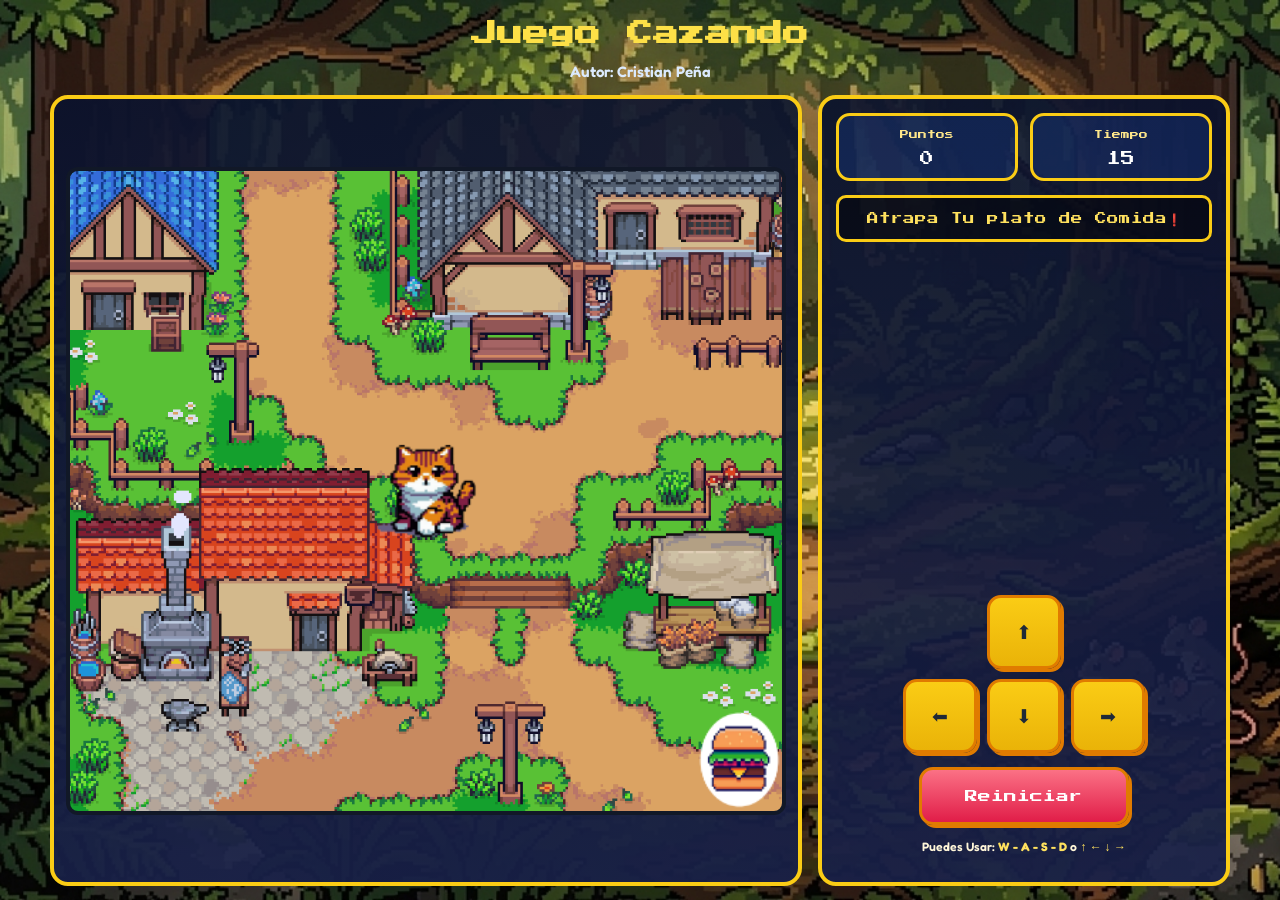
<file: index.html>
<!DOCTYPE html>
<html lang="es">
<head>
  <meta charset="UTF-8" />
  <meta name="viewport" content="width=device-width, initial-scale=1.0" />
  <title>Juego Cazando</title>

  <link rel="preconnect" href="https://fonts.googleapis.com" />
  <link rel="preconnect" href="https://fonts.gstatic.com" crossorigin />
  <link
    href="https://fonts.googleapis.com/css2?family=Press+Start+2P&family=Fredoka:wght@400;500;600;700&display=swap"
    rel="stylesheet"
  />

  <link rel="stylesheet" href="cazando.css" />
</head>
<body onload="iniciarJuego();">
  <main class="pantalla-juego">
    <section class="juego-card">
      <header class="encabezado">
        <h1>Juego Cazando</h1>
        <p>Autor: Cristian Peña</p>
      </header>

      <section class="layout-juego">
        <section class="zona-juego">
          <div class="marco-canvas">
            <canvas id="areaJuego" width="500" height="500"></canvas>
          </div>
        </section>

        <aside class="panel-lateral">
          <section class="marcadores">
            <article class="card-info">
              <span class="label-info">Puntos</span>
              <span id="puntos" class="valor-info">0</span>
            </article>

            <article class="card-info">
              <span class="label-info">Tiempo</span>
              <span id="tiempo" class="valor-info">15</span>
            </article>
          </section>

          <section>
            <div class="play-info">
              <p id="txtPlayInfo">Atrapa Tu Plato de Comida❗</p>
            </div>
          </section>

          <section class="controles">
            <button class="btn-mov btn-arriba" onclick="moverArriba();">⬆</button>
            <div class="fila-centro">
              <button class="btn-mov" onclick="moverIzquierda();">⬅</button>
              <button class="btn-mov" onclick="moverAbajo();">⬇</button>
              <button class="btn-mov" onclick="moverDerecha();">➡</button>
            </div>
          </section>

          <section class="acciones">
            <button class="btn-reiniciar" onclick="reiniciarJuego();">Reiniciar</button>
          </section>

          <section class="ayuda-juego">
            <p class="ayuda-desktop">
              Puedes Usar: <strong>W - A - S - D</strong> o <strong>↑ ← ↓ →</strong>
            </p>
            <p class="ayuda-mobile">
              Mobile: usa los botones táctiles para mover al gato
            </p>
          </section>
          <p id="mensaje"></p>

        </aside>
      </section>
    </section>
  </main>

    <div id="avisoMobile" class="aviso-mobile oculto">
      <div class="aviso-mobile-card">
        <h2>¡Tip de juego!</h2>
        <p>
          En celular puedes mover al gato usando los botones táctiles:
          arriba, izquierda, abajo y derecha.
        </p>
        <button id="btnCerrarAviso" class="btn-aviso">Entendido</button>
      </div>
    </div>

  <script src="cazando.js"></script>
  <script src="utils.js"></script>
</body>
</html>
</file>
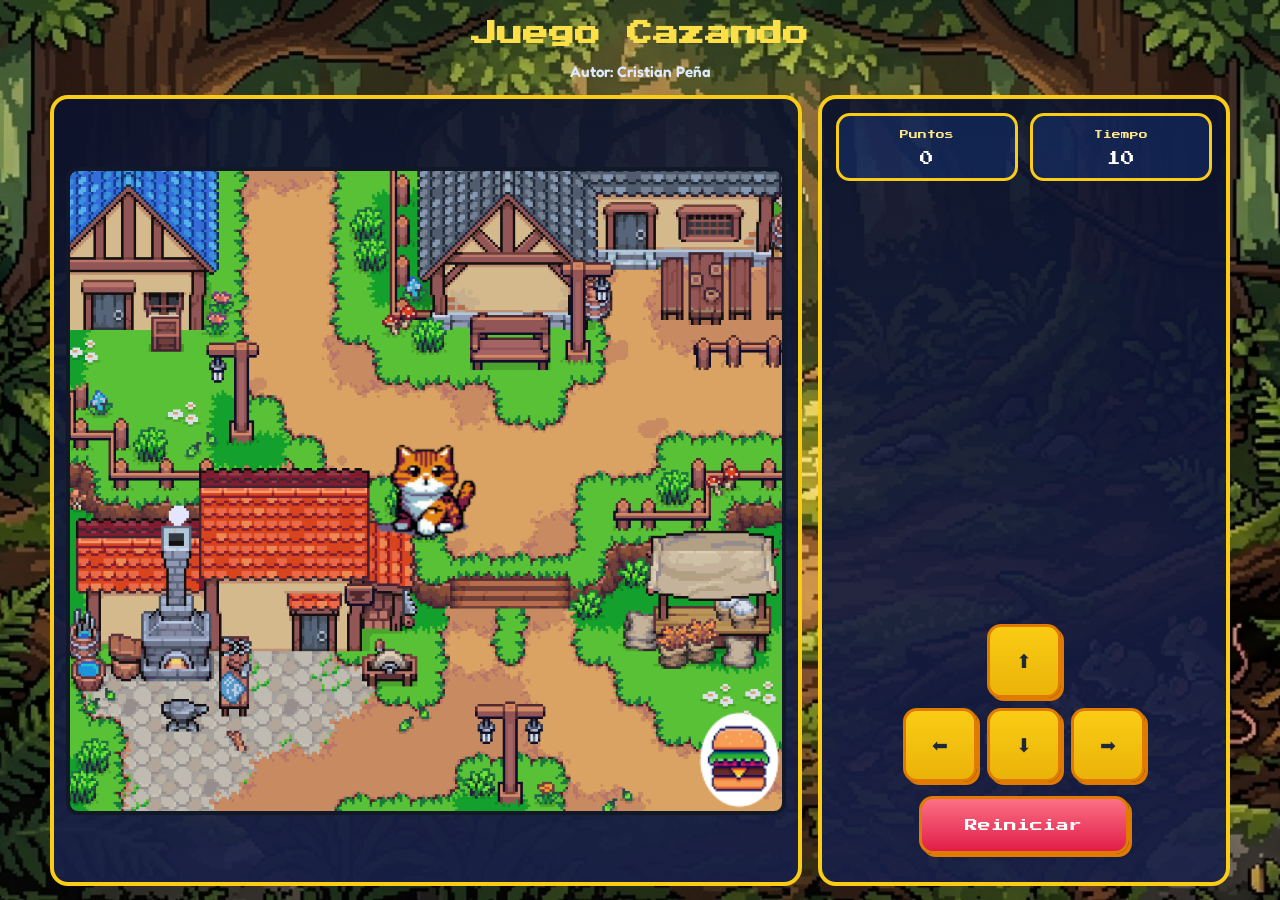
<file: cazando.html>
<!DOCTYPE html>
<html lang="es">
<head>
  <meta charset="UTF-8" />
  <meta name="viewport" content="width=device-width, initial-scale=1.0" />
  <title>Juego Cazando</title>

  <link rel="preconnect" href="https://fonts.googleapis.com" />
  <link rel="preconnect" href="https://fonts.gstatic.com" crossorigin />
  <link
    href="https://fonts.googleapis.com/css2?family=Press+Start+2P&family=Fredoka:wght@400;500;600;700&display=swap"
    rel="stylesheet"
  />

  <link rel="stylesheet" href="cazando.css" />
</head>
<body onload="iniciarJuego();">
  <main class="pantalla-juego">
    <section class="juego-card">
      <header class="encabezado">
        <h1>Juego Cazando</h1>
        <p>Autor: Cristian Peña</p>
      </header>

      <section class="layout-juego">
        <section class="zona-juego">
          <div class="marco-canvas">
            <canvas id="areaJuego" width="500" height="500"></canvas>
          </div>
        </section>

        <aside class="panel-lateral">
          <section class="marcadores">
            <article class="card-info">
              <span class="label-info">Puntos</span>
              <span id="puntos" class="valor-info">0</span>
            </article>

            <article class="card-info">
              <span class="label-info">Tiempo</span>
              <span id="tiempo" class="valor-info">10</span>
            </article>
          </section>

          <section class="controles">
            <button class="btn-mov btn-arriba" onclick="moverArriba();">⬆</button>

            <div class="fila-centro">
              <button class="btn-mov" onclick="moverIzquierda();">⬅</button>
              <button class="btn-mov" onclick="moverAbajo();">⬇</button>
              <button class="btn-mov" onclick="moverDerecha();">➡</button>
            </div>
          </section>

          <section class="acciones">
            <button class="btn-reiniciar" onclick="reiniciarJuego();">Reiniciar</button>
          </section>

          <p id="mensaje"></p>
        </aside>
      </section>
    </section>
  </main>

  <script src="cazando.js"></script>
  <script src="utils.js"></script>
</body>
</html>
</file>
<file: cazando.css>
:root {
  --color-info: #ffe15e;
  --color-win: #7cf29a;
  --color-lose: #ff7b9c;

  --bg-1: #1e1b4b;
  --bg-2: #312e81;
  --bg-3: #0f172a;

  --panel: rgba(10, 18, 45, 0.9);
  --panel-2: rgba(24, 32, 72, 0.92);
  --borde: #facc15;

  --texto: #ffffff;
  --texto-suave: #dbeafe;

  --canvas-bg: #0b173d;
  --canvas-borde: #111827;

  --btn-1: #facc15;
  --btn-2: #eab308;

  --btn-azul-1: #60a5fa;
  --btn-azul-2: #2563eb;

  --btn-rojo-1: #fb7185;
  --btn-rojo-2: #e11d48;
}

* {
  box-sizing: border-box;
}

html,
body {
  margin: 0;
  padding: 0;
  min-height: 100%;
}

body {
  font-family: "Fredoka", sans-serif;
  color: var(--texto);
  background-image: url(./images/fondo.png);
  background-position: center;
  background-repeat: no-repeat;
  background-size: cover;
  overflow: hidden;
}

.pantalla-juego {
  min-height: 100vh;
  min-height: 100dvh;
  padding: 14px;
  display: flex;
  align-items: center;
  justify-content: center;
}

.juego-card {
  width: min(100%, 1180px);
  min-height: calc(100vh - 28px);
  min-height: calc(100dvh - 28px);
  display: grid;
  grid-template-rows: auto 1fr;
  gap: 14px;
}

.encabezado {
  text-align: center;
}

.encabezado h1 {
  margin: 0 0 10px;
  font-family: "Press Start 2P", cursive;
  font-size: clamp(1rem, 2vw, 1.9rem);
  line-height: 1.5;
  color: #fde047;
}

.encabezado p {
  margin: 0;
  color: var(--texto-suave);
  font-size: 0.95rem;
  font-weight: 600;
}

.layout-juego {
  min-height: 0;
  display: grid;
  grid-template-columns: minmax(0, 1.55fr) minmax(300px, 0.85fr);
  gap: 16px;
}

.zona-juego {
  min-height: 0;
  display: flex;
}

.marco-canvas {
  width: 100%;
  border: 4px solid var(--borde);
  border-radius: 18px;
  background: linear-gradient(180deg, var(--panel) 0%, var(--panel-2) 100%);
  padding: 12px;
  display: flex;
  align-items: center;
  justify-content: center;
}

canvas {
  display: block;
  width: 100%;
  max-width: 760px;
  max-height: 72vh;
  height: auto;
  background-image: url(./images/canvas2.gif);
  background-repeat: no-repeat;
  background-size: cover;
  border: 4px solid var(--canvas-borde);
  border-radius: 12px;
}

.panel-lateral {
  border: 4px solid var(--borde);
  border-radius: 18px;
  background: linear-gradient(180deg, var(--panel) 0%, var(--panel-2) 100%);
  padding: 14px;
  display: flex;
  flex-direction: column;
  gap: 14px;
}

.marcadores {
  display: grid;
  grid-template-columns: 1fr 1fr;
  gap: 12px;
}

.card-info {
  border: 3px solid var(--borde);
  border-radius: 14px;
  padding: 12px 10px;
  text-align: center;
  background: rgba(37, 99, 235, 0.18);
}

.label-info {
  display: block;
  margin-bottom: 10px;
  font-family: "Press Start 2P", cursive;
  font-size: 0.55rem;
  color: #fde68a;
  line-height: 1.6;
}

.valor-info {
  display: block;
  font-family: "Press Start 2P", cursive;
  font-size: clamp(0.85rem, 1vw, 1.1rem);
}

.play-info {
  background: rgba(0, 0, 0, 0.481);
  padding: 10px 12px;
  border-radius: 10px;
  border: 3px solid var(--borde);
  display: flex;
  justify-content: center;
  text-align: center;
}

#txtPlayInfo {
  margin: 0;
  font-size: 0.72rem;
  line-height: 1.8;
  font-family: "Press Start 2P", cursive;
}

.estado-info {
  color: var(--color-info);
}

.estado-win {
  color: var(--color-win);
}

.estado-lose {
  color: var(--color-lose);
}

.controles {
  display: grid;
  gap: 10px;
  justify-items: center;
  margin-top: auto;
}

.fila-centro {
  display: grid;
  grid-template-columns: repeat(3, 74px);
  gap: 10px;
  justify-content: center;
}

.btn-mov,
.btn-reiniciar {
  border: 3px solid #e07b00;
  box-shadow: 3px 3px 0px #e07b00;
  border-radius: 14px;
  font-family: "Press Start 2P", cursive;
  cursor: pointer;
  transition:
    transform 0.08s ease,
    filter 0.08s ease;
  -webkit-tap-highlight-color: transparent;
}

.btn-mov:active,
.btn-reiniciar:active {
  transform: translateY(3px);
  filter: brightness(0.96);
}

.btn-mov {
  width: 74px;
  height: 74px;
  background: linear-gradient(180deg, var(--btn-1) 0%, var(--btn-2) 100%);
  color: #1f2937;
  font-size: 1.2rem;
}

.btn-arriba {
  width: 74px;
  height: 74px;
}

.acciones {
  display: flex;
  justify-content: center;
}

.btn-reiniciar {
  min-width: 210px;
  min-height: 58px;
  padding: 12px 20px;
  background: linear-gradient(
    180deg,
    var(--btn-rojo-1) 0%,
    var(--btn-rojo-2) 100%
  );
  color: white;
  font-size: 0.8rem;
}

#mensaje {
  margin: 0;
  text-align: center;
  align-self: end;
  font-family: "Press Start 2P", cursive;
  font-size: 0.72rem;
  line-height: 1.7;
  color: #fca5a5;
}

.ayuda-juego {
  text-align: center;
}

.ayuda-juego p {
  margin: 0;
  font-size: 0.76rem;
  font-weight: 600;
  color: #fff6d8;
}

.ayuda-juego strong {
  color: #ffe15e;
}

.ayuda-mobile {
  display: none;
}

.aviso-mobile-card {
  display: none;
}

@media (max-width: 980px) {
  body {
    overflow: auto;
  }

  .pantalla-juego {
    padding: 10px;
    align-items: stretch;
  }

  .juego-card {
    width: min(100%, 760px);
    min-height: calc(100dvh - 20px);
  }

  .layout-juego {
    grid-template-columns: 1fr;
    gap: 12px;
  }

  .panel-lateral {
    grid-template-rows: auto auto auto auto;
  }

  canvas {
    max-height: 48vh;
  }

  .aviso-mobile {
    position: fixed;
    inset: 0;
    background: rgba(10, 12, 25, 0.74);
    display: flex;
    align-items: center;
    justify-content: center;
    padding: 18px;
    z-index: 999;
  }

  .aviso-mobile.oculto {
    display: none;
  }

  .aviso-mobile-card {
    width: min(100%, 340px);
    border: 3px solid var(--borde);
    border-radius: 18px;
    background: linear-gradient(180deg, var(--panel) 0%, var(--panel-2) 100%);
    padding: 18px 16px;
    text-align: center;
  }

  .aviso-mobile-card h2 {
    margin: 0 0 12px;
    font-family: "Press Start 2P", cursive;
    font-size: 0.8rem;
    line-height: 1.7;
    color: #ffe15e;
  }

  .aviso-mobile-card p {
    margin: 0 0 16px;
    color: #f8eefe;
    font-size: 0.92rem;
    line-height: 1.5;
  }

  .btn-aviso {
    border: 3px solid #e07b00;
    border-radius: 14px;
    min-height: 48px;
    padding: 10px 16px;
    background: linear-gradient(180deg, var(--btn-1) 0%, var(--btn-2) 100%);
    color: #1f2937;
    font-family: "Fredoka", sans-serif;
    font-weight: 700;
    cursor: pointer;
  }

  .ayuda-desktop {
    display: none;
  }

  .ayuda-mobile {
    display: block;
  }
}

@media (max-width: 640px) {
  .pantalla-juego {
    padding: 8px;
  }

  .juego-card {
    width: 100%;
    min-height: calc(100dvh - 16px);
    gap: 10px;
  }

  .encabezado h1 {
    font-size: 0.95rem;
    line-height: 1.4;
  }

  .encabezado p {
    font-size: 0.8rem;
  }

  .marco-canvas,
  .panel-lateral {
    padding: 10px;
    border-radius: 16px;
  }

  canvas {
    max-height: 40vh;
    border-radius: 10px;
  }

  .marcadores {
    gap: 8px;
  }

  .card-info {
    padding: 10px 8px;
  }

  .label-info {
    font-size: 0.45rem;
    margin-bottom: 8px;
  }

  .valor-info {
    font-size: 0.72rem;
  }

  .fila-centro {
    grid-template-columns: repeat(3, 56px);
  }

  .btn-mov {
    width: 100%;
    height: 62px;
    font-size: 1rem;
  }

  .btn-arriba {
    width: 62px;
    height: 62px;
  }

  .btn-reiniciar {
    width: 100%;
    min-width: 0;
    min-height: 52px;
    font-size: 0.68rem;
  }

  #mensaje {
    font-size: 0.58rem;
  }

  #txtPlayInfo {
    font-size: 0.58rem;
    line-height: 1.7;
  }

  .ayuda-juego p {
    font-size: 0.68rem;
  }
}

@media (max-width: 420px) {
  .pantalla-juego {
    padding: 6px;
  }

  .juego-card {
    min-height: calc(100dvh - 12px);
  }

  canvas {
    max-height: 36vh;
  }

  .btn-mov {
    height: 56px;
  }

  .btn-arriba {
    width: 56px;
    height: 56px;
  }

  .btn-reiniciar {
    min-height: 48px;
    font-size: 0.62rem;
  }

  #mensaje {
    font-size: 0.52rem;
  }
}
</file>
